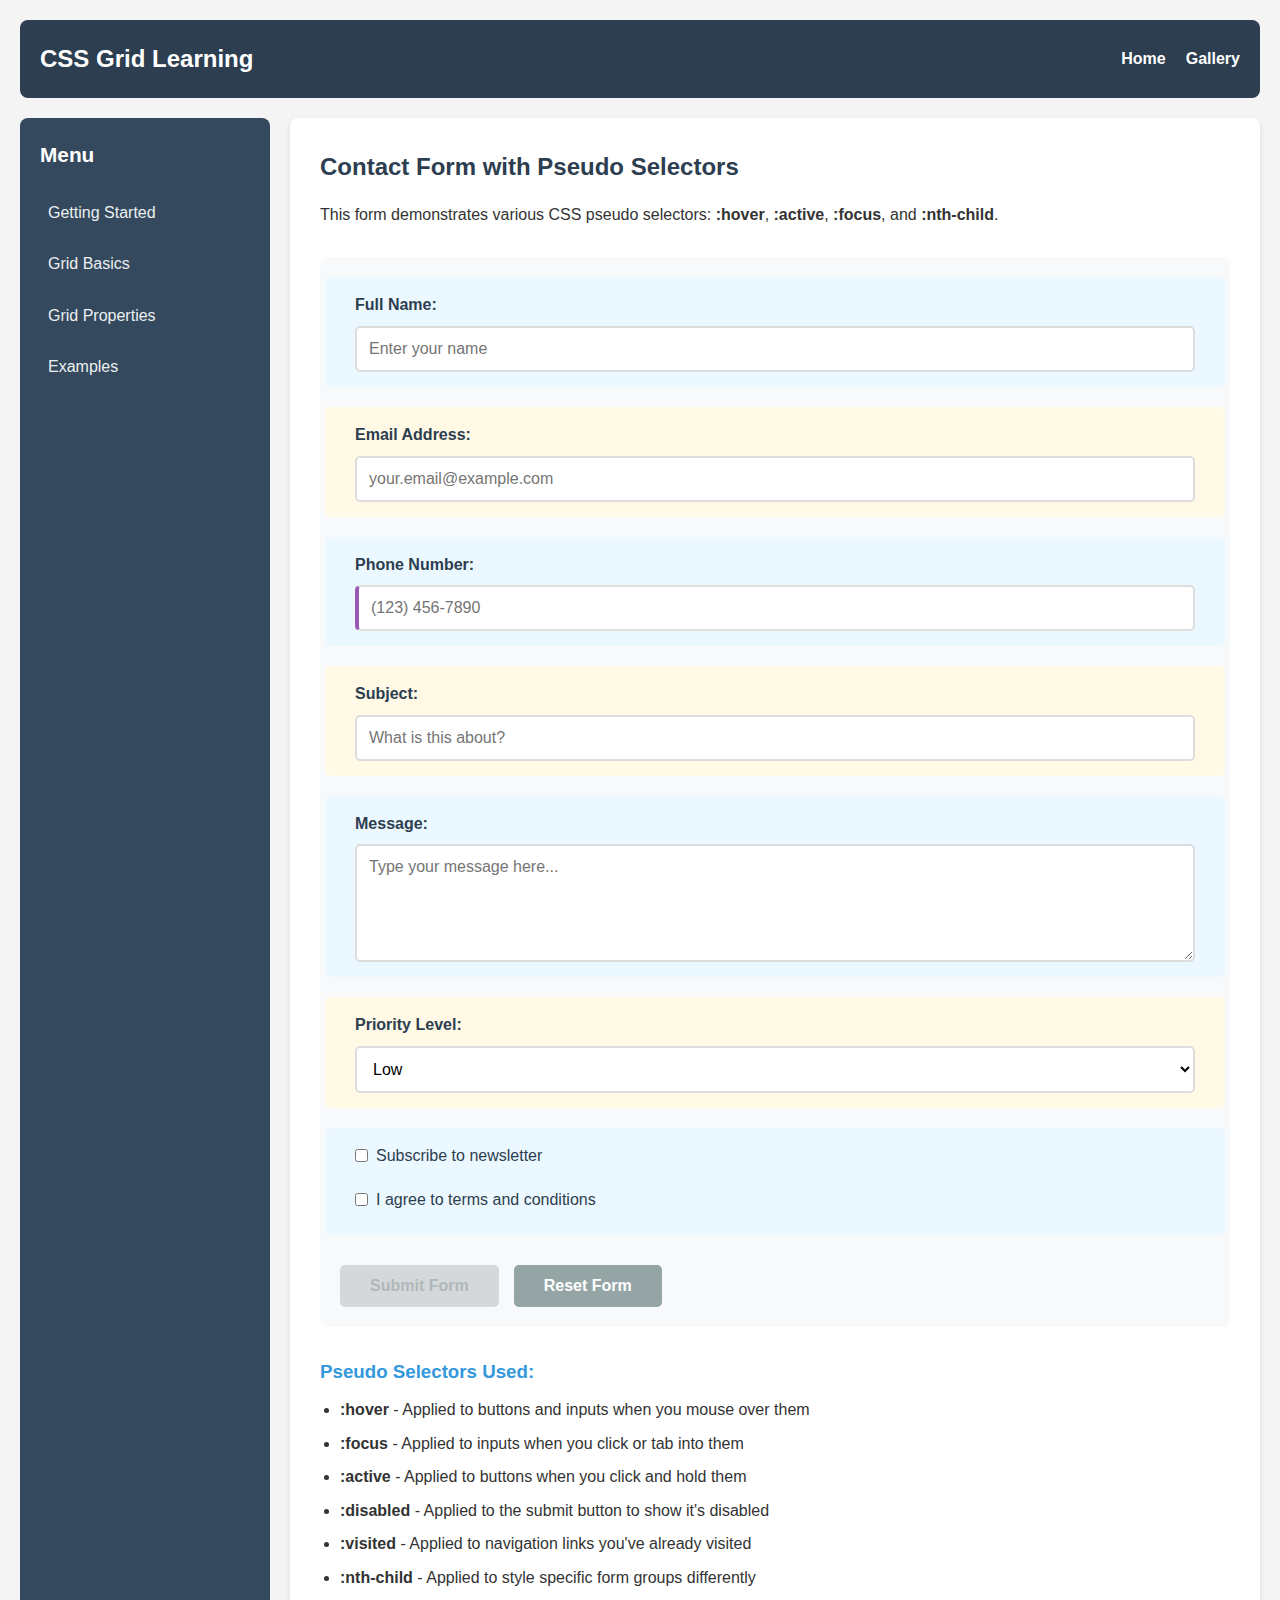
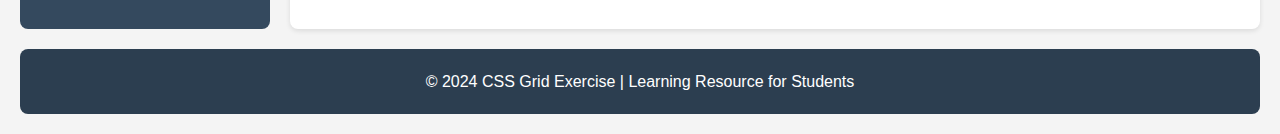
<file: index.html>
<html lang="en"><head>
    <meta charset="UTF-8">
    <meta name="viewport" content="width=device-width, initial-scale=1.0">
    <title> Home</title>
    <link rel="stylesheet" href="styles.css">
</head>
<body>
    <div class="container">

        <nav class="navbar">
            <h1>CSS Grid Learning</h1>
            <ul>
                <li><a href="index.html">Home</a></li>
                <li><a href="gallery.html">Gallery</a></li>
            </ul>
        </nav>

        <aside class="sidebar">
            <h2>Menu</h2>
            <ul>
                <li><a href="#">Getting Started</a></li>
                <li><a href="#">Grid Basics</a></li>
                <li><a href="#">Grid Properties</a></li>
                <li><a href="#">Examples</a></li>
            </ul>
        </aside>

       
        <main class="main-content">
            <h2>Contact Form with Pseudo Selectors</h2>
            <p>This form demonstrates various CSS pseudo selectors: <strong>:hover</strong>, <strong>:active</strong>, <strong>:focus</strong>, and <strong>:nth-child</strong>.</p>

            <form class="contact-form">
                <div class="form-group">
                    <label for="name">Full Name:</label>
                    <input type="text" id="name" name="name" placeholder="Enter your name" required="">
                </div>

                <div class="form-group">
                    <label for="email">Email Address:</label>
                    <input type="email" id="email" name="email" placeholder="your.email@example.com" required="">
                </div>

                <div class="form-group">
                    <label for="phone">Phone Number:</label>
                    <input type="tel" id="phone" name="phone" placeholder="(123) 456-7890">
                </div>

                <div class="form-group">
                    <label for="subject">Subject:</label>
                    <input type="text" id="subject" name="subject" placeholder="What is this about?" required="">
                </div>

                <div class="form-group">
                    <label for="message">Message:</label>
                    <textarea id="message" name="message" rows="5" placeholder="Type your message here..." required=""></textarea>
                </div>

                <div class="form-group">
                    <label for="priority">Priority Level:</label>
                    <select id="priority" name="priority">
                        <option value="low">Low</option>
                        <option value="medium">Medium</option>
                        <option value="high">High</option>
                        <option value="urgent">Urgent</option>
                    </select>
                </div>

                <div class="form-group checkbox-group">
                    <label>
                        <input type="checkbox" name="newsletter"> Subscribe to newsletter
                    </label>
                    <label>
                        <input type="checkbox" name="terms" required=""> I agree to terms and conditions
                    </label>
                </div>

                <div class="button-group">
                    <button type="submit" class="btn-submit" disabled="">Submit Form</button>
                    <button type="reset" class="btn-reset">Reset Form</button>
                </div>
            </form>

            <section class="content-section">
                <h3>Pseudo Selectors Used:</h3>
                <ul>
                    <li><strong>:hover</strong> - Applied to buttons and inputs when you mouse over them</li>
                    <li><strong>:focus</strong> - Applied to inputs when you click or tab into them</li>
                    <li><strong>:active</strong> - Applied to buttons when you click and hold them</li>
                    <li><strong>:disabled</strong> - Applied to the submit button to show it's disabled</li>
                    <li><strong>:visited</strong> - Applied to navigation links you've already visited</li>
                    <li><strong>:nth-child</strong> - Applied to style specific form groups differently</li>
                </ul>
            </section>
        </main>


        <footer class="footer">
            <p>© 2024 CSS Grid Exercise | Learning Resource for Students</p>
        </footer>
    </div>


</body></html>
</file>
<file: styles.css>
* {
    margin: 0;
    padding: 0;
    box-sizing: border-box;
}

body {
    font-family: Arial, sans-serif;
    line-height: 1.6;
    color: #333;
    background-color: #f4f4f4;
}

.container {
    display: grid;
    grid-template-areas:
        "navbar navbar"
        "sidebar main"
        "footer footer";
    grid-template-columns: 250px 1fr;
    grid-template-rows: auto 1fr auto;
    gap: 20px;
    min-height: 100vh;
    padding: 20px;
    max-width: 1400px;
    margin: 0 auto;
}

.navbar {
    grid-area: navbar;
    background-color: #2c3e50;
    color: white;
    padding: 20px;
    border-radius: 8px;
    display: flex;
    justify-content: space-between;
    align-items: center;
}

.navbar h1 {
    font-size: 1.5rem;
}

.navbar ul {
    display: flex;
    list-style: none;
    gap: 20px;
}

.navbar a {
    color: white;
    text-decoration: none;
    font-weight: bold;
    transition: color 0.3s;
}

.navbar a:hover {
    color: #3498db;
}

.navbar a:visited {
    color: #95a5a6;
}

.navbar a:visited:hover {
    color: #3498db;
}

.sidebar {
    grid-area: sidebar;
    background-color: #34495e;
    color: white;
    padding: 20px;
    border-radius: 8px;
}

.sidebar h2 {
    margin-bottom: 20px;
    font-size: 1.3rem;
}

.sidebar ul {
    list-style: none;
}

.sidebar li {
    margin-bottom: 10px;
}

.sidebar a {
    color: #ecf0f1;
    text-decoration: none;
    display: block;
    padding: 8px;
    border-radius: 4px;
    transition: background-color 0.3s;
}

.sidebar a:hover {
    background-color: #2c3e50;
}

.main-content {
    grid-area: main;
    background-color: white;
    padding: 30px;
    border-radius: 8px;
    box-shadow: 0 2px 5px rgba(0,0,0,0.1);
}

.main-content h2 {
    color: #2c3e50;
    margin-bottom: 15px;
}

.content-section {
    margin-top: 30px;
}

.content-section h3 {
    color: #3498db;
    margin-bottom: 10px;
}

.content-section p {
    margin-bottom: 10px;
}

.content-section ul {
    margin-left: 20px;
    margin-top: 10px;
}

.content-section li {
    margin-bottom: 8px;
}

code {
    background-color: #f8f9fa;
    padding: 2px 6px;
    border-radius: 3px;
    font-family: 'Courier New', monospace;
    color: #e74c3c;
}

.contact-form {
    margin-top: 30px;
    padding: 20px;
    background-color: #f8f9fa;
    border-radius: 8px;
}

.form-group {
    margin-bottom: 20px;
}

.form-group label {
    display: block;
    margin-bottom: 8px;
    color: #2c3e50;
    font-weight: bold;
}

.form-group input,
.form-group textarea,
.form-group select {
    width: 100%;
    padding: 12px;
    border: 2px solid #ddd;
    border-radius: 5px;
    font-size: 1rem;
    font-family: inherit;
    transition: all 0.3s ease;
    background-color: white;
}

.form-group input:hover,
.form-group textarea:hover,
.form-group select:hover {
    border-color: #3498db;
    box-shadow: 0 0 5px rgba(52, 152, 219, 0.2);
}

.form-group input:focus,
.form-group textarea:focus,
.form-group select:focus {
    outline: none;
    border-color: #2ecc71;
    box-shadow: 0 0 10px rgba(46, 204, 113, 0.3);
    background-color: #f0fff4;
}

.form-group:nth-child(odd) {
    background-color: #ecf8ff;
    padding: 15px;
    border-radius: 5px;
    margin-left: -15px;
    margin-right: -15px;
    padding-left: 30px;
    padding-right: 30px;
}

.form-group:nth-child(even) {
    background-color: #fff9e6;
    padding: 15px;
    border-radius: 5px;
    margin-left: -15px;
    margin-right: -15px;
    padding-left: 30px;
    padding-right: 30px;
}

.form-group:nth-child(3) input {
    border-left: 4px solid #9b59b6;
}

.checkbox-group {
    display: flex;
    flex-direction: column;
    gap: 10px;
}

.checkbox-group label {
    display: flex;
    align-items: center;
    font-weight: normal;
    cursor: pointer;
}

.checkbox-group input[type="checkbox"] {
    width: auto;
    margin-right: 8px;
    cursor: pointer;
}

.button-group {
    display: flex;
    gap: 15px;
    margin-top: 30px;
}

.btn-submit,
.btn-reset {
    padding: 12px 30px;
    font-size: 1rem;
    font-weight: bold;
    border: none;
    border-radius: 5px;
    cursor: pointer;
    transition: all 0.3s ease;
}

.btn-submit {
    background-color: #2ecc71;
    color: white;
}

.btn-reset {
    background-color: #95a5a6;
    color: white;
}


.btn-submit:hover {
    background-color: #27ae60;
    transform: translateY(-2px);
    box-shadow: 0 5px 15px rgba(46, 204, 113, 0.3);
}

.btn-reset:hover {
    background-color: #7f8c8d;
    transform: translateY(-2px);
    box-shadow: 0 5px 15px rgba(149, 165, 166, 0.3);
}


.btn-submit:active {
    background-color: #229954;
    transform: translateY(0);
    box-shadow: 0 2px 5px rgba(46, 204, 113, 0.3);
}

.btn-reset:active {
    background-color: #636e72;
    transform: translateY(0);
    box-shadow: 0 2px 5px rgba(149, 165, 166, 0.3);
}


.btn-submit:focus,
.btn-reset:focus {
    outline: 3px solid #3498db;
    outline-offset: 2px;
}


.btn-submit:disabled {
    background-color: #bdc3c7;
    color: #7f8c8d;
    cursor: not-allowed;
    opacity: 0.6;
    transform: none;
    box-shadow: none;
}

.btn-submit:disabled:hover {
    background-color: #bdc3c7;
    transform: none;
    box-shadow: none;
}


.footer {
    grid-area: footer;
    background-color: #2c3e50;
    color: white;
    padding: 20px;
    text-align: center;
    border-radius: 8px;
}


.gallery-page {
    min-height: 100vh;
    padding: 20px;
    max-width: 1400px;
    margin: 0 auto;
}

.gallery-header {
    background-color: white;
    padding: 30px;
    border-radius: 8px;
    margin: 20px 0;
    box-shadow: 0 2px 5px rgba(0,0,0,0.1);
}

.gallery-header h2 {
    color: #2c3e50;
    margin-bottom: 10px;
}

.gallery-header p {
    color: #666;
}


.gallery {
    display: grid;
    grid-template-columns: repeat(4, 1fr);
    grid-auto-rows: 200px;
    gap: 15px;
    margin: 20px 0;
}

.gallery-item {
    position: relative;
    background-color: #333;
    border-radius: 8px;
    overflow: hidden;
    box-shadow: 0 2px 5px rgba(0,0,0,0.1);
    transition: transform 0.3s, box-shadow 0.3s;
}

.gallery-item:hover {
    transform: translateY(-5px);
    box-shadow: 0 5px 15px rgba(0,0,0,0.2);
}

.gallery-item img {
    width: 100%;
    height: 100%;
    object-fit: cover;
    display: block;
}

.caption {
    position: absolute;
    bottom: 0;
    left: 0;
    right: 0;
    background: rgba(0, 0, 0, 0.7);
    color: white;
    padding: 10px;
    text-align: center;
    font-size: 0.9rem;
    font-weight: bold;
}


.item-1 {
    grid-column: span 2;
}


.item-4 {
    grid-row: span 2;
}


.item-5 {
    grid-column: span 2;
    grid-row: span 2;
}


@media (max-width: 1024px) {
    .container {
        grid-template-areas:
            "navbar"
            "sidebar"
            "main"
            "footer";
        grid-template-columns: 1fr;
    }

    .gallery {
        grid-template-columns: repeat(3, 1fr);
    }
}

@media (max-width: 768px) {
    .gallery {
        grid-template-columns: repeat(2, 1fr);
        grid-auto-rows: 150px;
    }

    .navbar {
        flex-direction: column;
        gap: 15px;
    }

    .navbar ul {
        width: 100%;
        justify-content: center;
    }
}

@media (max-width: 480px) {
    .gallery {
        grid-template-columns: 1fr;
    }

    .item-1,
    .item-5 {
        grid-column: span 1;
    }

    .item-4,
    .item-5 {
        grid-row: span 1;
    }
}
</file>
